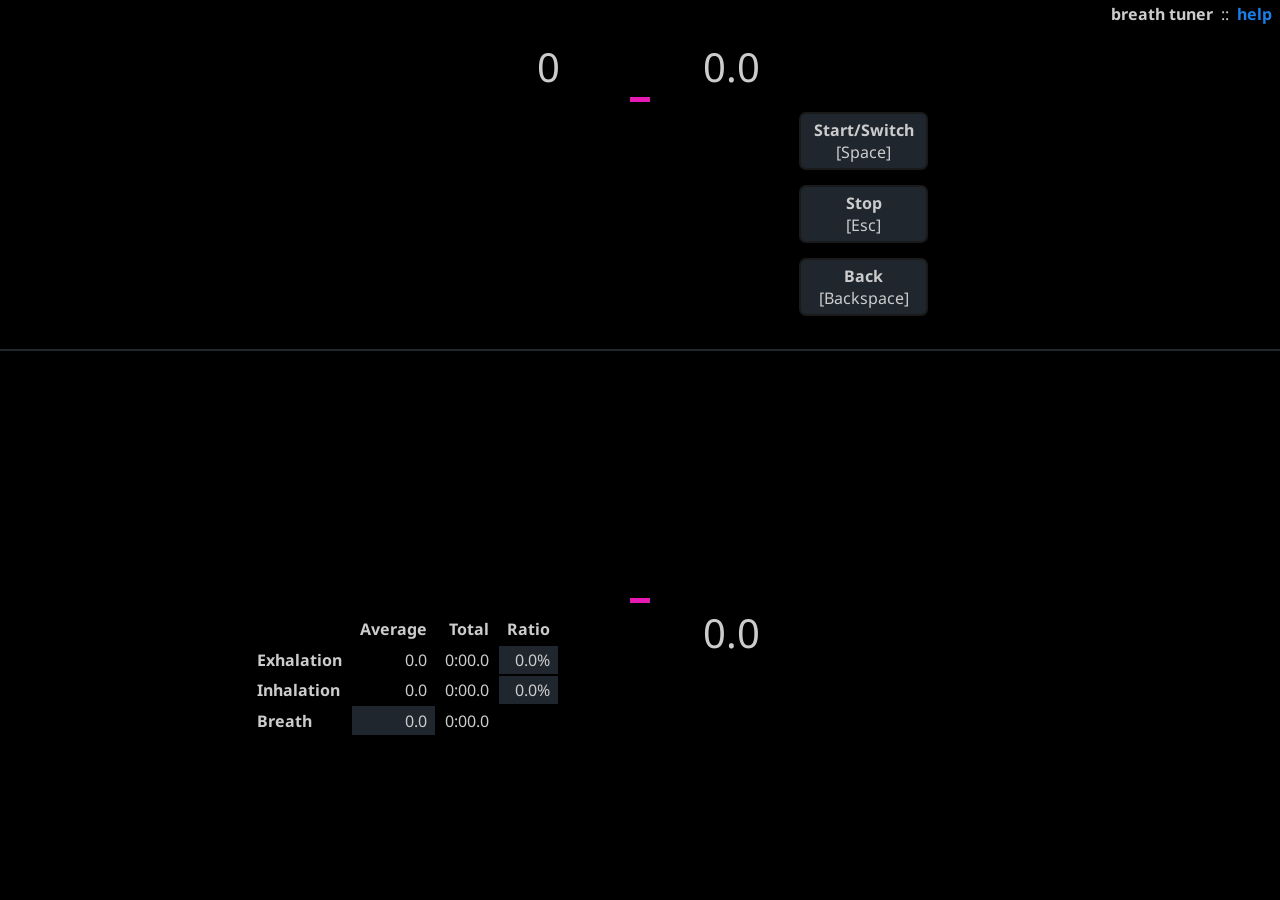
<file: apps/breath-tuner/index.html>
<!DOCTYPE html><html><head><meta charset=UTF-8 /><meta content="IE=edge,chrome=1" http-equiv=X-UA-Compatible /><meta content="A biofeedback app which helps the user get centered through conscious breathing." name=description /><meta content="breath,meditation,biofeedback,brain,evolution" name=keywords /><title>BreathTuner</title><link href="http://fonts.googleapis.com/css?family=Noto+Sans:n,i,b" rel=stylesheet /><style>body{margin:0;font:16px 'Noto Sans', sans-serif;color:#ccc;background:#000}a{text-decoration:none;color:#197fe6;outline:none}a:hover{text-decoration:underline}::selection{color:#e6e6e6;background:#732660}::-moz-selection{color:#e6e6e6;background:#732660}nav{margin:0.2em 0;text-align:right;cursor:default}nav a{font-weight:bold;margin:0 0.5em}nav a:hover{text-decoration:underline}nav a.current{color:#ccc}#breathTuner{margin-top:4.5em}#chart{position:relative;height:514px;overflow:hidden}#canvas{display:block;position:absolute;top:7px;left:50%;margin-left:14px}#graticule{width:20px;height:504px;border-top:5px solid #e619b2;border-bottom:5px solid #e619b2;position:absolute;top:0;left:50%;margin-left:-10px}#xAxis{width:100%;height:2px;position:absolute;top:50%;margin-top:-1px;background:#1f262e}.HUD{position:relative}.HUD>*{position:absolute;z-index:1}.HUD>.top{bottom:10px}.HUD>.bottom{top:10px}.HUD>.left{right:50%}.HUD>.right{left:50%}.HUD>.left.top,.HUD>.left.bottom{margin-right:80px}.HUD>.right.top,.HUD>.right.bottom{width:3em}.HUD>.counter{font-size:2.5em;text-align:right;line-height:1}#stats th,#stats td{text-align:right;padding:0.2em 0.5em}#stats th{font-weight:bold}#stats th:first-child{text-align:left}#breathAvg,#exhRatio,#inhRatio{background:#1f262e}#buttons{width:18em;max-width:40%;min-width:10em;user-select:none;-moz-user-select:none;-webkit-user-select:none;-ms-user-select:none;cursor:default}#buttons div{float:right;clear:right;text-align:center;width:7.8em;margin:15px 0 0;padding:5px 0;border:2px solid #1a1a1a;border-radius:7px;-moz-border-radius:7px;-webkit-border-radius:7px;background:#1f262e}#buttons div:hover{border:2px solid #ccc}#buttons div:active{border:2px solid #e6e6e6;color:#e6e6e6;background:#5c6670}#buttons div p{margin:0}#buttons div p:first-child{font-weight:bold}</style><script src="http://cdnjs.cloudflare.com/ajax/libs/jquery/2.1.1/jquery.min.js"></script><script>!function(e,h){"use strict";function t(){f=null,v=-1,p=!1,d=null,A=0,L=35,$=100,F=5,y=4*F,M=2,D=4,k=2,T=F+M,j=L*T,N=k+(M+F)*L*2,C=(y+D)*$-D,Q=N/2-k/2,q=N/2+k/2,R=0,w=0,z={red:"hsl(  0, 80%, 50%)",orange:"hsl( 30, 80%, 50%)",yellow:"hsl( 60, 80%, 50%)",green:"hsl(130, 80%, 50%)",cyan:"hsl(185, 80%, 50%)",blue:"hsl(210, 80%, 50%)",violet:"hsl(265, 80%, 50%)",purple:"hsl(315, 80%, 50%)"},B=[],B[-1]={exhLen:0,exhSum:0,exhAvg:0,exhRatio:0,inhLen:0,inhSum:0,inhAvg:0,inhRatio:0,breathLen:0,breathSum:0,breathAvg:0},E=h("#canvas"),G=E[0].getContext("2d"),H=h("#breathNo"),I=h("#exhLen"),J=h("#inhLen"),K={$exhSum:h("#exhSum"),$exhAvg:h("#exhAvg"),$exhRatio:h("#exhRatio"),$inhSum:h("#inhSum"),$inhAvg:h("#inhAvg"),$inhRatio:h("#inhRatio"),$breathSum:h("#breathSum"),$breathAvg:h("#breathAvg")},E[0].width=C,E[0].height=N,h("#chart").css("height",N+2*(F+M)+"px"),E.css("top",F+M+"px"),h("#xAxis").css("height",k+"px").css("margin-top",-k/2+"px"),h("#graticule").css("width",y+"px").css("height",N+2*M+"px").css("border-top",F+"px solid "+z.purple).css("border-bottom",F+"px solid "+z.purple).css("margin-left",-y/2+"px"),l(),h("#switch").mousedown(o),h("#stop").mousedown(u),h("#back").mousedown(r),h(e).keydown(function(e){switch(e.which){case 32:case 13:return o(),!1;case 27:return u(),!1;case 8:return r(),!1}})}function n(){var e,h;for(A=new Date-d,A=100*Math.round(A/100),e=Math.floor(A*F/1e3),e+=Math.ceil(A/1e3)*M;e>w&&j>=w;)h=w/T,h%1===0?w+=M:(G.fillStyle=2>h?z.red:5>h?z.orange:10>h?z.yellow:15>h?z.green:20>h?z.cyan:25>h?z.blue:30>h?z.violet:z.purple,G.fillRect(R,p?Q-w-1:q+w,y,1),w++);p?c(A):s(A)}function i(){n(),f=setTimeout(i,100)}function u(){f&&(clearTimeout(f),f=null,n(),a(),p||b(),d=null)}function o(){if(!d||new Date-d>2e3){if(u(),!p&&v+1==$)return;w=0,p=!p,p&&(v++,l(),m()),d=new Date,i()}}function r(){v>-1&&(u(),G.clearRect(R,0,y,Q),G.clearRect(R,q,y,N),B.pop(),v--,p=!1,l(),m(),c(),s(),b())}function a(){p?(B[v]={},B[v].exhLen=A,B[v].exhSum=v>0?B[v-1].exhSum+B[v].exhLen:B[v].exhLen,B[v].exhAvg=B[v].exhSum/(v+1)):(B[v].inhLen=A,B[v].breathLen=B[v].exhLen+B[v].inhLen,v>0?(B[v].inhSum=B[v-1].inhSum+B[v].inhLen,B[v].breathSum=B[v-1].breathSum+B[v].breathLen):(B[v].inhSum=B[v].inhLen,B[v].breathSum=B[v].breathLen),B[v].inhAvg=B[v].inhSum/(v+1),B[v].breathAvg=B[v].breathSum/(v+1),B[v].exhRatio=100*B[v].exhSum/B[v].breathSum,B[v].inhRatio=100*B[v].inhSum/B[v].breathSum)}function l(){R=(y+D)*v,E.css("margin-left",y/2+D-(y+D)*(v+1)+"px")}function m(){H.html(v+1)}function c(e){void 0===e&&(e=B[v].exhLen),I.html((e/1e3).toFixed(1))}function s(e){void 0===e&&(e=B[v].inhLen),J.html((e/1e3).toFixed(1))}function x(e){return(e/1e3).toFixed(1)}function g(e){var h,t;return h=Math.floor(e/6e4),t=e%6e4/1e3,h+":"+("0"+t.toFixed(1)).slice(-4)}function S(e){return e.toFixed(1)+"%"}function b(){K.$exhSum.html(g(B[v].exhSum)),K.$exhAvg.html(x(B[v].exhAvg)),K.$exhRatio.html(S(B[v].exhRatio)),K.$inhSum.html(g(B[v].inhSum)),K.$inhAvg.html(x(B[v].inhAvg)),K.$inhRatio.html(S(B[v].inhRatio)),K.$breathSum.html(g(B[v].breathSum)),K.$breathAvg.html(x(B[v].breathAvg))}var f,v,p,d,A,L,$,R,w,y,F,M,D,k,T,j,C,N,Q,q,z,B,E,G,H,I,J,K;h(t)}(document,jQuery);</script></head><body><nav><a class=current href="/apps/breath-tuner/">breath tuner</a>::<a href="/apps/breath-tuner/help/">help</a></nav><div id=breathTuner><div class=HUD><div class="top left counter" id=breathNo>0</div><div class="top right counter" id=exhLen>0.0</div><div class=right id=buttons><div id=switch><p>Start/Switch</p><p>[Space]</p></div><div id=stop><p>Stop</p><p>[Esc]</p></div><div id=back><p>Back</p><p>[Backspace]</p></div></div></div><div id=chart><div id=graticule></div><div id=xAxis></div><canvas height=500 id=canvas width=1000></canvas></div><div class=HUD><table class="bottom left" id=stats><tr><th></th><th>Average</th><th>Total</th><th>Ratio</th></tr><tr><th>Exhalation</th><td id=exhAvg>0.0</td><td id=exhSum>0:00.0</td><td id=exhRatio>0.0%</td></tr><tr><th>Inhalation</th><td id=inhAvg>0.0</td><td id=inhSum>0:00.0</td><td id=inhRatio>0.0%</td></tr><tr><th>Breath</th><td id=breathAvg>0.0</td><td id=breathSum>0:00.0</td><td></td></tr></table><div class="bottom right counter" id=inhLen>0.0</div></div></div></body></html>
</file>
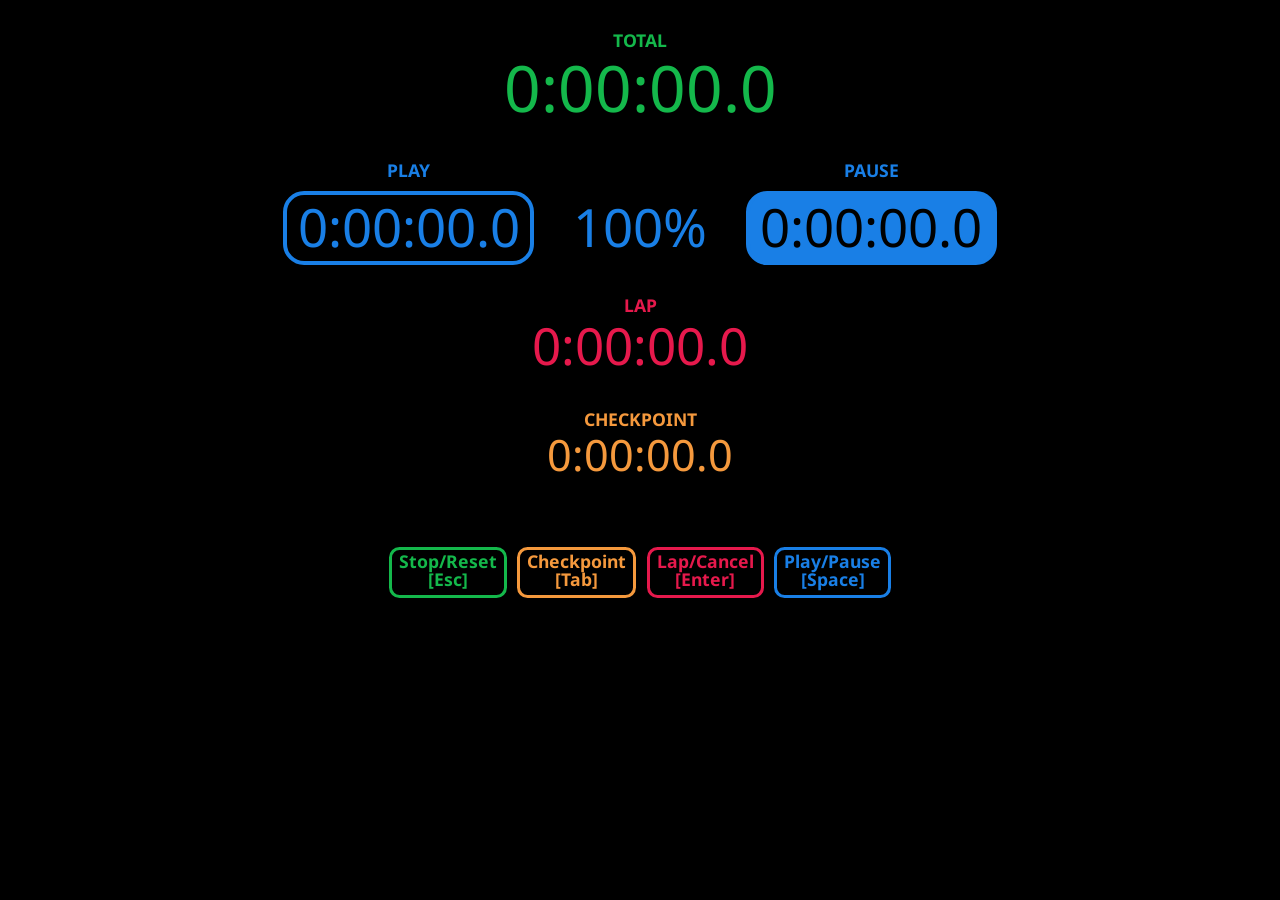
<file: apps/clockwork-berry/index.html>
<!DOCTYPE html><html><head><meta charset=UTF-8 /><meta content="IE=edge,chrome=1" http-equiv=X-UA-Compatible /><meta content="A simple tool to measure the duration of life, the universe, and everything. Just keep calm and press the right button." name=description /><meta content="stopwatch,play,pause,lap,checkpoint" name=keywords /><title>ClockworkBerry: stopwatch + play, pause, lap and checkpoint times</title><link href="http://fonts.googleapis.com/css?family=Noto+Sans:n,b" rel=stylesheet /><script src="http://cdnjs.cloudflare.com/ajax/libs/jquery/2.1.1/jquery.min.js"></script><link href="/apps/clockwork-berry/stylesheets/main-95ae08b2.css" rel=stylesheet /><script src="/apps/clockwork-berry/javascripts/main-2143a602.js"></script></head><body><div id=timers><dl id=total><dt>TOTAL</dt><dd>0:00:00.0</dd></dl><div id=playPause><dl id=play><dt>PLAY</dt><dd>0:00:00.0</dd></dl><div id=ratio>100%</div><dl id=pause><dt>PAUSE</dt><dd>0:00:00.0</dd></dl></div><dl id=lap><dt>LAP</dt><dd>0:00:00.0</dd></dl><dl id=ckp><dt>CHECKPOINT</dt><dd>0:00:00.0</dd></dl></div><div id=buttons><div id=stopReset>Stop/Reset<br/>[Esc]</div><div id=ckp>Checkpoint<br/>[Tab]</div><div id=lap>Lap/Cancel<br/>[Enter]</div><div id=playPause>Play/Pause<br/>[Space]</div></div><div id=revStatsOrder>reverse order</div><table id=stats><thead><tr><th>TIMESTAMP</th><th>EVENT</th><th id=ckp>CKP</th><th id=lap>LAP</th><th id=play>PLAY</th><th id=pause>PAUSE</th><th>TOTAL</th></tr></thead><tbody></tbody></table></body></html>
</file>
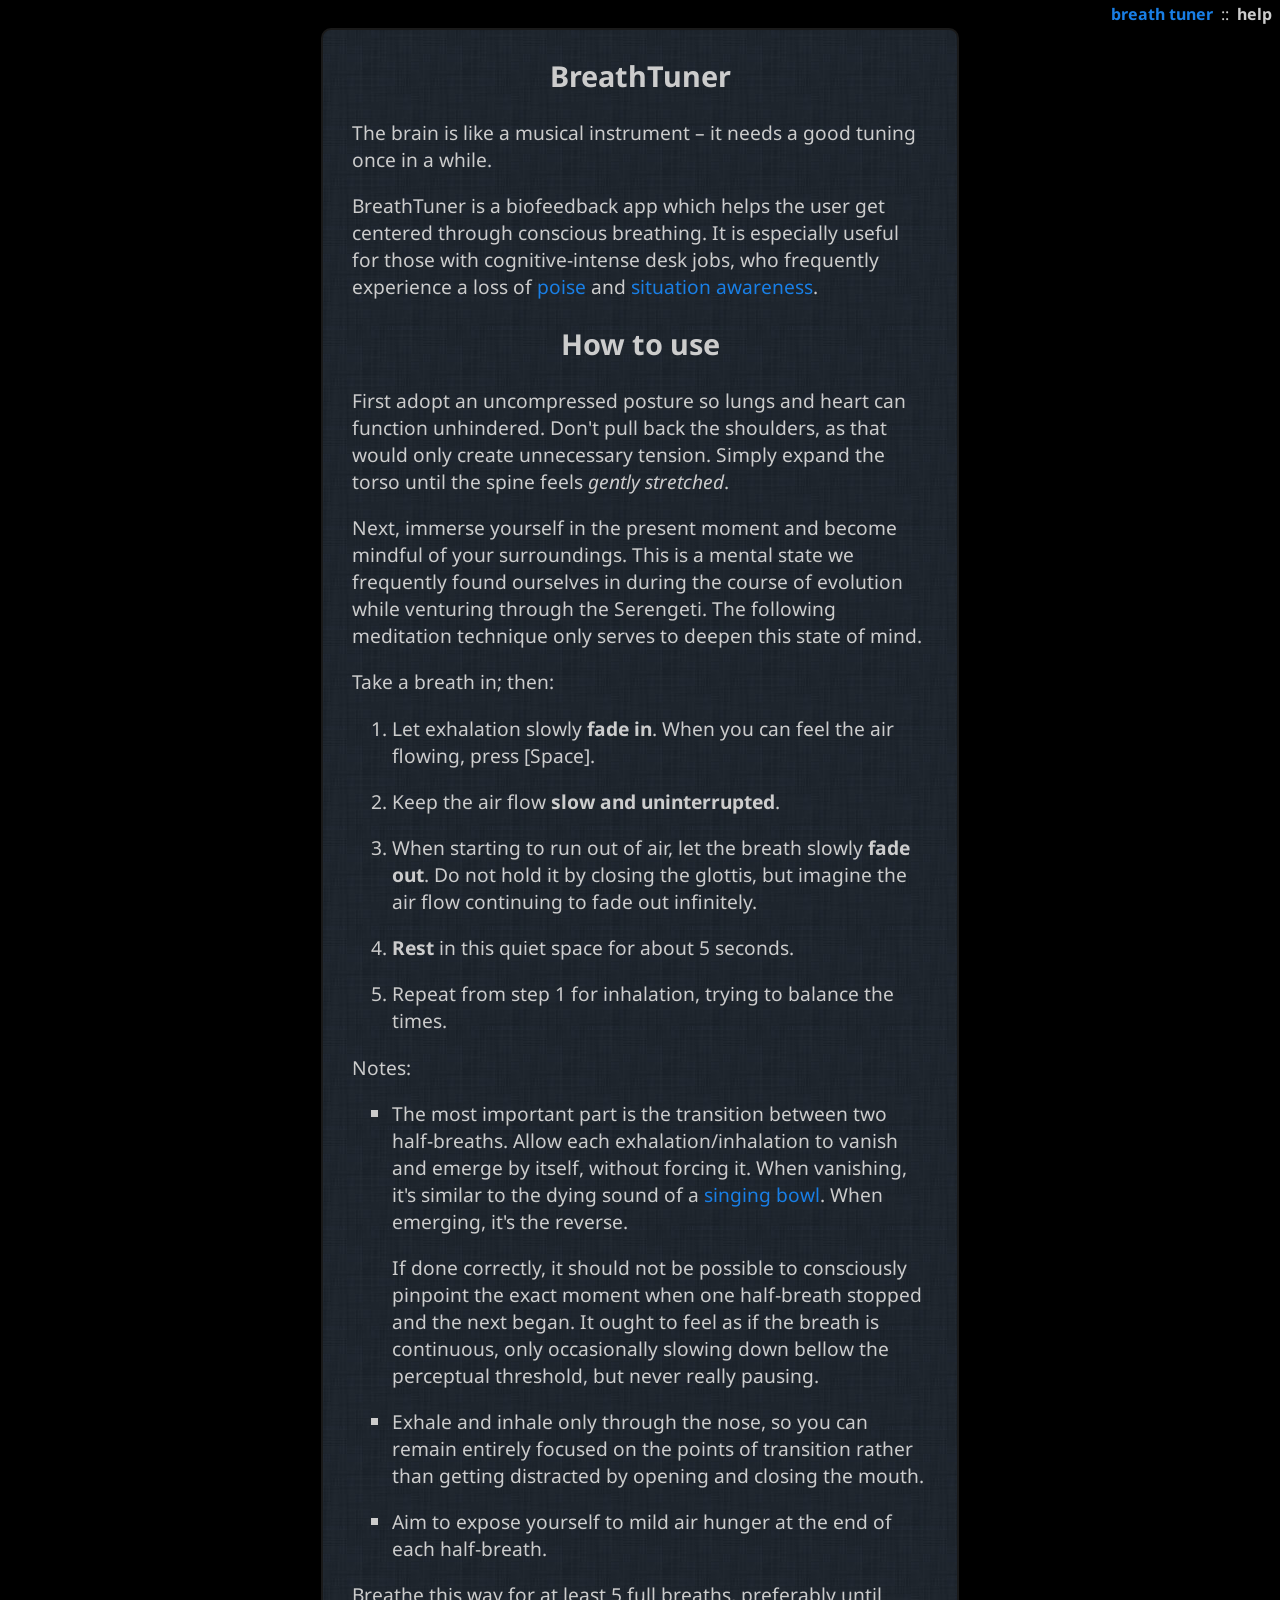
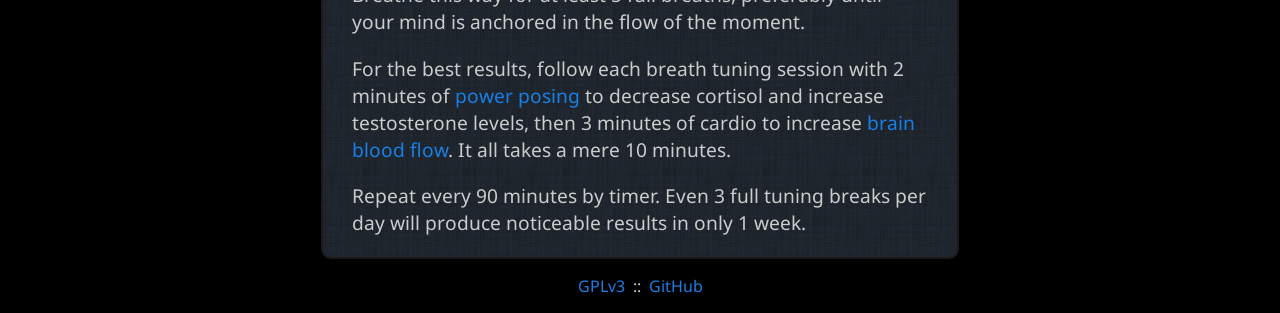
<file: apps/breath-tuner/help/index.html>
<!DOCTYPE html><html><head><meta charset=UTF-8 /><meta content="IE=edge,chrome=1" http-equiv=X-UA-Compatible /><meta content="A biofeedback app which helps the user get centered through conscious breathing." name=description /><meta content="breath,meditation,biofeedback,brain,evolution" name=keywords /><title>BreathTuner / Help</title><link href="http://fonts.googleapis.com/css?family=Noto+Sans:n,i,b" rel=stylesheet /><style>body{margin:0;font:16px 'Noto Sans', sans-serif;color:#ccc;background:#000}a{text-decoration:none;color:#197fe6;outline:none}a:hover{text-decoration:underline}::selection{color:#e6e6e6;background:#732660}::-moz-selection{color:#e6e6e6;background:#732660}nav{margin:0.2em 0;text-align:right;cursor:default}nav a{font-weight:bold;margin:0 0.5em}nav a:hover{text-decoration:underline}nav a.current{color:#ccc}article{font-size:1.2em;max-width:30em;margin:0 auto;padding:0.1em 1.5em;border-radius:10px;-moz-border-radius:10px;-webkit-border-radius:10px;background:#1f262e url("[data-uri]");border:2px solid #1a1a1a}article h1,article h2{text-align:center}article ul{list-style:square}footer{text-align:center;margin:1em 0}footer a{margin:0 0.5em}</style></head><body><nav><a href="/apps/breath-tuner/">breath tuner</a>::<a class=current href="/apps/breath-tuner/help/">help</a></nav><article><h1 id=breathtuner>BreathTuner</h1><p>The brain is like a musical instrument – it needs a good tuning once in a while.</p><p>BreathTuner is a biofeedback app which helps the user get centered through conscious breathing. It is especially useful for those with cognitive-intense desk jobs, who frequently experience a loss of <a href="http://dictionary.cambridge.org/dictionary/british/poise">poise</a> and <a href="http://en.wikipedia.org/wiki/Situation_awareness">situation awareness</a>.</p><h2 id=how-to-use>How to use</h2><p>First adopt an uncompressed posture so lungs and heart can function unhindered. Don't pull back the shoulders, as that would only create unnecessary tension. Simply expand the torso until the spine feels <em>gently stretched</em>.</p><p>Next, immerse yourself in the present moment and become mindful of your surroundings. This is a mental state we frequently found ourselves in during the course of evolution while venturing through the Serengeti. The following meditation technique only serves to deepen this state of mind.</p><p>Take a breath in; then:</p><ol><li><p>Let exhalation slowly <strong>fade in</strong>. When you can feel the air flowing, press [Space].</p></li><li><p>Keep the air flow <strong>slow and uninterrupted</strong>.</p></li><li><p>When starting to run out of air, let the breath slowly <strong>fade out</strong>. Do not hold it by closing the glottis, but imagine the air flow continuing to fade out infinitely.</p></li><li><p><strong>Rest</strong> in this quiet space for about 5 seconds.</p></li><li><p>Repeat from step 1 for inhalation, trying to balance the times.</p></li></ol><p>Notes:</p><ul><li><p>The most important part is the transition between two half-breaths. Allow each exhalation/inhalation to vanish and emerge by itself, without forcing it. When vanishing, it's similar to the dying sound of a <a href="http://www.freesound.org/people/suburban%20grilla/sounds/2166/">singing bowl</a>. When emerging, it's the reverse.</p><p>If done correctly, it should not be possible to consciously pinpoint the exact moment when one half-breath stopped and the next began. It ought to feel as if the breath is continuous, only occasionally slowing down bellow the perceptual threshold, but never really pausing.</p></li><li><p>Exhale and inhale only through the nose, so you can remain entirely focused on the points of transition rather than getting distracted by opening and closing the mouth.</p></li><li><p>Aim to expose yourself to mild air hunger at the end of each half-breath.</p></li></ul><p>Breathe this way for at least 5 full breaths, preferably until your mind is anchored in the flow of the moment.</p><p>For the best results, follow each breath tuning session with 2 minutes of <a href="http://youtu.be/Ks-_Mh1QhMc">power posing</a> to decrease cortisol and increase testosterone levels, then 3 minutes of cardio to increase <a href="http://youtu.be/IK1nMQq67VI?t=13m00s">brain blood flow</a>. It all takes a mere 10 minutes.</p><p>Repeat every 90 minutes by timer. Even 3 full tuning breaks per day will produce noticeable results in only 1 week.</p></article><footer><a href="http://www.gnu.org/licenses/gpl-3.0.html">GPLv3</a>::<a href="https://github.com/tudurwulf/breath-tuner.web">GitHub</a></footer></body></html>
</file>
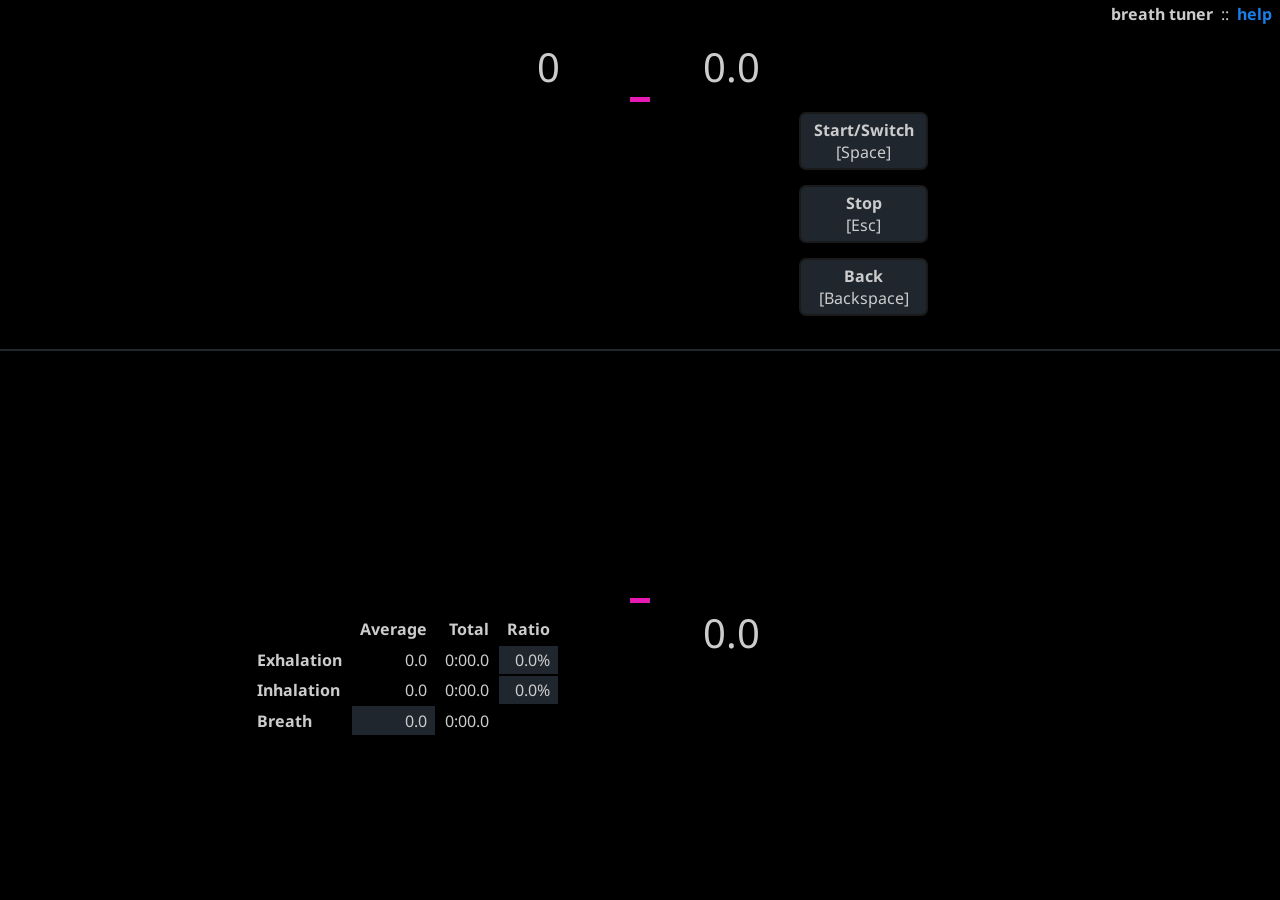
<file: source/apps/breath-tuner/index.html>
<!DOCTYPE html><html><head><meta charset="UTF-8" /><meta content="IE=edge,chrome=1" http-equiv="X-UA-Compatible" /><meta content="A biofeedback app which helps the user get centered through conscious breathing." name="description" /><meta content="breath,meditation,biofeedback,brain,evolution" name="keywords" /><title>BreathTuner</title><link href="http://fonts.googleapis.com/css?family=Noto+Sans:n,i,b" rel="stylesheet" type="text/css" /><style>body {
  margin: 0;
  font: 16px 'Noto Sans', sans-serif;
  color: #ccc;
  background: #000;
}
a {
  text-decoration: none;
  color: #197fe6;
  outline: none;
}
a:hover {
  text-decoration: underline;
}
::selection {
  color: #e6e6e6;
  background: #732660;
}
::-moz-selection {
  color: #e6e6e6;
  background: #732660;
}
nav {
  margin: 0.2em 0;
  text-align: right;
  cursor: default;
}
nav a {
  font-weight: bold;
  margin: 0 0.5em;
}
nav a:hover {
  text-decoration: underline;
}
nav a.current {
  color: #ccc;
}
#breathTuner {
  margin-top: 4.5em;
}
#chart {
  position: relative;
  height: 514px;
  overflow: hidden;
}
#canvas {
  display: block;
  position: absolute;
  top: 7px;
  left: 50%;
  margin-left: 14px;
}
#graticule {
  width: 20px;
  height: 504px;
  border-top: 5px solid #e619b2;
  border-bottom: 5px solid #e619b2;
  position: absolute;
  top: 0;
  left: 50%;
  margin-left: -10px;
}
#xAxis {
  width: 100%;
  height: 2px;
  position: absolute;
  top: 50%;
  margin-top: -1px;
  background: #1f262e;
}
.HUD {
  position: relative;
}
.HUD > * {
  position: absolute;
  z-index: 1;
}
.HUD > .top {
  bottom: 10px;
}
.HUD > .bottom {
  top: 10px;
}
.HUD > .left {
  right: 50%;
}
.HUD > .right {
  left: 50%;
}
.HUD > .left.top,
.HUD > .left.bottom {
  margin-right: 80px;
}
.HUD > .right.top,
.HUD > .right.bottom {
  width: 3em;
}
.HUD > .counter {
  font-size: 2.5em;
  text-align: right;
  line-height: 1;
}
#stats th,
#stats td {
  text-align: right;
  padding: 0.2em 0.5em;
}
#stats th {
  font-weight: bold;
}
#stats th:first-child {
  text-align: left;
}
#breathAvg,
#exhRatio,
#inhRatio {
  background: #1f262e;
}
#buttons {
  width: 18em;
  max-width: 40%;
  min-width: 10em;
  user-select: none;
  -moz-user-select: none;
  -webkit-user-select: none;
  -ms-user-select: none;
  cursor: default;
}
#buttons div {
  float: right;
  clear: right;
  text-align: center;
  width: 7.8em;
  margin: 15px 0 0;
  padding: 5px 0;
  border: 2px solid #1a1a1a;
  border-radius: 7px;
  -moz-border-radius: 7px;
  -webkit-border-radius: 7px;
  background: #1f262e;
}
#buttons div:hover {
  border: 2px solid #ccc;
}
#buttons div:active {
  border: 2px solid #e6e6e6;
  color: #e6e6e6;
  background: #5c6670;
}
#buttons div p {
  margin: 0;
}
#buttons div p:first-child {
  font-weight: bold;
}</style><script src="http://cdnjs.cloudflare.com/ajax/libs/jquery/2.1.1/jquery.min.js" type="text/javascript"></script><script>// BreathTuner
//
// Terms used:
// * 1 breath:       1 exhalation AND 1 inhalation
// * 1 half-breath:  1 exhalation OR  1 inhalation
(function (doc, $) {
  'use strict';

  var running,           // Is the tuner running? ID used by setTimeout().
      breathIndex,       // Index of current breath.
      exhaling,          // Currently exhaling?
      halfBreathStart,   // Timestamp when the current half-breath started.
      halfBreathSplit,   // Elapsed milliseconds since the current half-breath
                         // started.
      maxSeconds,        // Max seconds that can be rendered per half-breath.
      maxBreaths,        // Maximum breaths that can be rendered. Also used to
                         // set the width of the canvas.
      xCursor,           // X-position of the current breath relative to the
                         // left canvas edge.
      yCursor,           // Y-position of the last rendered pixel relative to an
                         // imaginary x-axis with no height.
      barWidth,          // Bar width.
      barHeight,         // Bar height.
      barHSpace,         // Vertical space between bars.
      barVSpace,         // Horizontal space between bars.
      xAxisHeight,       // X-axis height.
      oneSecondHeight,   // Height of 1 rendered second.
      maxYCursor,        // maxSeconds translated in pixels.
      canvasWidth,       // Canvas width.
      canvasHeight,      // Canvas height.
      exhOrigin,         // X-coordinate of x-axis' top edge.
      inhOrigin,         // X-coordinate of x-axis' bottom edge.
      colors,            // Bar & graticule colors.
      stats,             // Statistics. Calculated incrementally at the end of
                         // each breath.
      $canvas,           // Canvas object.
      canvasContext,     // Canvas object context.
      $breathNoDisplay,  // Breath number display.
      $exhLenDisplay,    // Exhalation length display.
      $inhLenDisplay,    // Inhalation length display.
      statsDisplay;      // Statistics display.

  function init() {
    running = null;
    breathIndex = -1;
    exhaling = false;
    halfBreathStart = null;
    halfBreathSplit = 0;
    maxSeconds = 35;
    maxBreaths = 100;
    barHeight = 5;
    barWidth = barHeight * 4;
    barHSpace = 2;
    barVSpace = 4;
    xAxisHeight = 2;
    oneSecondHeight = barHeight + barHSpace;
    maxYCursor = maxSeconds * oneSecondHeight;
    canvasHeight =  xAxisHeight +
                    (barHSpace + barHeight) * maxSeconds * 2;
    canvasWidth = (barWidth + barVSpace) * maxBreaths - barVSpace;
    exhOrigin = canvasHeight / 2 - xAxisHeight / 2;
    inhOrigin = canvasHeight / 2 + xAxisHeight / 2;
    xCursor = 0;
    yCursor = 0;
    colors = {
      red:    'hsl(  0, 80%, 50%)',
      orange: 'hsl( 30, 80%, 50%)',
      yellow: 'hsl( 60, 80%, 50%)',
      green:  'hsl(130, 80%, 50%)',
      cyan:   'hsl(185, 80%, 50%)',
      blue:   'hsl(210, 80%, 50%)',
      violet: 'hsl(265, 80%, 50%)',
      purple: 'hsl(315, 80%, 50%)'
    };
    stats = [];
    stats[-1] = {
      exhLen: 0,
      exhSum: 0,
      exhAvg: 0,
      exhRatio: 0,

      inhLen: 0,
      inhSum: 0,
      inhAvg: 0,
      inhRatio: 0,

      breathLen: 0,
      breathSum: 0,
      breathAvg: 0
    };
    $canvas = $('#canvas');
    canvasContext = $canvas[0].getContext('2d');
    $breathNoDisplay = $('#breathNo');
    $exhLenDisplay = $('#exhLen');
    $inhLenDisplay = $('#inhLen');
    statsDisplay = {
      $exhSum:   $('#exhSum'),
      $exhAvg:   $('#exhAvg'),
      $exhRatio: $('#exhRatio'),

      $inhSum:   $('#inhSum'),
      $inhAvg:   $('#inhAvg'),
      $inhRatio: $('#inhRatio'),

      $breathSum: $('#breathSum'),
      $breathAvg: $('#breathAvg')
    };
    $canvas[0].width = canvasWidth;
    $canvas[0].height = canvasHeight;

    $('#chart')
      .css('height', canvasHeight + 2 * (barHeight + barHSpace) + 'px');

    $canvas
      .css('top', barHeight + barHSpace + 'px');

    $('#xAxis')
      .css('height', xAxisHeight + 'px')
      .css('margin-top', - xAxisHeight / 2 + 'px');

    $('#graticule')
      .css('width', barWidth + 'px')
      .css('height', canvasHeight + 2 * barHSpace + 'px')
      .css('border-top', barHeight + 'px solid ' + colors.purple)
      .css('border-bottom', barHeight + 'px solid ' + colors.purple)
      .css('margin-left', - barWidth / 2 + 'px');

    updateCanvasPosition();

    // Bind buttons
    $('#switch').mousedown(switchBreath);
    $('#stop').mousedown(stop);
    $('#back').mousedown(back);

    // Bind keys
    $(doc).keydown(function(e) {
      switch (e.which) {
        case 32: // SPACE
        case 13: // ENTER
          switchBreath();
          return false;
        case 27: // ESC
          stop();
          return false;
        case  8: // BACKSPACE
          back();
          return false;
      }
    });
  }

  // Depicts time as bars on the canvas.
  function renderTime() {
    var targetYCursor,   // What value must yCursor reach.
        secondsRendered; // How many seconds have been rendered.

    // Get milliseconds since current half-breath started
    halfBreathSplit = new Date() - halfBreathStart;

    // Round to deciseconds, but stay in milli
    //
    // A rounding is needed because the final value displayed by timers is also
    // rounded by toFixed(). If we didn't round, the chart wouldn't match the
    // timers.
    //
    // We have to stay in milliseconds because halfBreathSplit is later used to
    // calculate statistics.
    halfBreathSplit = Math.round(halfBreathSplit / 100) * 100;

    // Calculate targetYCursor as if there were no horizontal spaces
    //
    // Rule of three:
    //   1000ms          -> barHeight
    //   halfBreathSplit -> targetYCursor
    targetYCursor = Math.floor(halfBreathSplit * barHeight / 1000);

    // Add horizontal spaces
    targetYCursor += Math.ceil(halfBreathSplit / 1000) * barHSpace;

    while (yCursor < targetYCursor && yCursor <= maxYCursor) {

      secondsRendered = yCursor / oneSecondHeight;

      // IF secondsRendered is an integer
      if (secondsRendered % 1 === 0) {
        yCursor += barHSpace;
      } else {
        if        (secondsRendered <  2) {
          canvasContext.fillStyle = colors.red;
        } else if (secondsRendered <  5) {
          canvasContext.fillStyle = colors.orange;
        } else if (secondsRendered < 10) {
          canvasContext.fillStyle = colors.yellow;
        } else if (secondsRendered < 15) {
          canvasContext.fillStyle = colors.green;
        } else if (secondsRendered < 20) {
          canvasContext.fillStyle = colors.cyan;
        } else if (secondsRendered < 25) {
          canvasContext.fillStyle = colors.blue;
        } else if (secondsRendered < 30) {
          canvasContext.fillStyle = colors.violet;
        } else {
          canvasContext.fillStyle = colors.purple;
        }

        canvasContext.fillRect(
          xCursor,
          exhaling ? exhOrigin - yCursor - 1 : inhOrigin + yCursor,
          barWidth,
          1
        );

        yCursor++;
      }
    }

    if (exhaling)
      updateExhLenDisplay(halfBreathSplit);
    else
      updateInhLenDisplay(halfBreathSplit);
  }

  function run() {
    renderTime();
    running = setTimeout(run, 100);
  }

  function stop() {
    if (running) {
      clearTimeout(running);
      running = null;

      // Render remainder
      renderTime();

      pushStats();
      if (!exhaling) updateStatsDisplay();

      halfBreathStart = null;
    }
  }

  // Switches from exhaling to inhaling or vice versa.
  function switchBreath() {

    // Protect the user from double key press
    if (!halfBreathStart || new Date() - halfBreathStart > 2000) {
      stop();

      // Do not continue if max breaths reached
      if (!exhaling && breathIndex + 1 == maxBreaths)
        return;

      yCursor = 0;
      exhaling = !exhaling;

      if (exhaling) {
        breathIndex++;
        updateCanvasPosition();
        updateBreathNoDisplay();
      }

      halfBreathStart = new Date();
      run();
    }
  }

  // Stops the tuner and deletes the last breath.
  function back() {
    if (breathIndex > -1) {
      stop();

      // Clear last exhalation
      canvasContext.clearRect(xCursor, 0, barWidth, exhOrigin);
      // Clear last inhalation
      canvasContext.clearRect(xCursor, inhOrigin, barWidth, canvasHeight);

      stats.pop();

      breathIndex--;
      exhaling = false;

      updateCanvasPosition();
      updateBreathNoDisplay();
      updateExhLenDisplay();
      updateInhLenDisplay();
      updateStatsDisplay();
    }
  }

  // Calculates and stores statistics.
  function pushStats() {
    if (exhaling) {
      // Init a stats row
      stats[breathIndex] = {};

      stats[breathIndex].exhLen = halfBreathSplit;

      if (breathIndex > 0) {
        stats[breathIndex].exhSum = stats[breathIndex - 1].exhSum +
                                    stats[breathIndex].exhLen;
      } else {
        stats[breathIndex].exhSum = stats[breathIndex].exhLen;
      }

      stats[breathIndex].exhAvg = stats[breathIndex].exhSum /
                                  (breathIndex + 1);

    // IF inhaling
    } else {
      stats[breathIndex].inhLen = halfBreathSplit;

      stats[breathIndex].breathLen =  stats[breathIndex].exhLen +
                                      stats[breathIndex].inhLen;

      if (breathIndex > 0) {
        stats[breathIndex].inhSum = stats[breathIndex - 1].inhSum +
                                    stats[breathIndex].inhLen;

        stats[breathIndex].breathSum =  stats[breathIndex - 1].breathSum +
                                        stats[breathIndex].breathLen;

      } else {
        stats[breathIndex].inhSum = stats[breathIndex].inhLen;

        stats[breathIndex].breathSum = stats[breathIndex].breathLen;
      }

      stats[breathIndex].inhAvg = stats[breathIndex].inhSum /
                                  (breathIndex + 1);

      stats[breathIndex].breathAvg =  stats[breathIndex].breathSum /
                                      (breathIndex + 1);

      stats[breathIndex].exhRatio = 100 * stats[breathIndex].exhSum /
                                    stats[breathIndex].breathSum;

      stats[breathIndex].inhRatio = 100 * stats[breathIndex].inhSum /
                                    stats[breathIndex].breathSum;
    }
  }

  // Updates the canvas' horizontal position so the current breath is aligned
  // with the graticule. Also updates xCursor.
  function updateCanvasPosition() {
    xCursor = (barWidth + barVSpace) * breathIndex;
    $canvas.css('margin-left',  barWidth / 2 + barVSpace -
                                (barWidth + barVSpace) * (breathIndex + 1) +
                                'px');
  }

  function updateBreathNoDisplay() {
    $breathNoDisplay.html(breathIndex + 1);
  }

  function updateExhLenDisplay(ms) {
    if (ms === undefined)
      ms = stats[breathIndex].exhLen;
    $exhLenDisplay.html( (ms / 1000).toFixed(1) );
  }

  function updateInhLenDisplay(ms) {
    if (ms === undefined)
      ms = stats[breathIndex].inhLen;
    $inhLenDisplay.html( (ms / 1000).toFixed(1) );
  }

  // 61250 -> 61.3
  function formatSeconds(ms) {
    return (ms / 1000).toFixed(1);
  }

  // 61250 -> 1:01.3
  function formatMinutes(ms) {
    var m, // minutes
        s; // seconds
    m = Math.floor(ms / 60000);
    s = ms % 60000 / 1000;
    return m + ':' + ( '0' + s.toFixed(1) ).slice(-4);
  }

  // 49.58 -> 49.6%
  function formatRatio(ms) {
    return ms.toFixed(1) + '%';
  }

  function updateStatsDisplay() {
    statsDisplay.$exhSum.html( formatMinutes(stats[breathIndex].exhSum) );
    statsDisplay.$exhAvg.html( formatSeconds(stats[breathIndex].exhAvg) );
    statsDisplay.$exhRatio.html( formatRatio(stats[breathIndex].exhRatio) );

    statsDisplay.$inhSum.html( formatMinutes(stats[breathIndex].inhSum) );
    statsDisplay.$inhAvg.html( formatSeconds(stats[breathIndex].inhAvg) );
    statsDisplay.$inhRatio.html( formatRatio(stats[breathIndex].inhRatio) );

    statsDisplay.$breathSum.html( formatMinutes(stats[breathIndex].breathSum) );
    statsDisplay.$breathAvg.html( formatSeconds(stats[breathIndex].breathAvg) );
  }

  $(init);

})(document, jQuery);</script></head><body><nav><a class="current" href="/apps/breath-tuner/">breath tuner</a>::<a href="/apps/breath-tuner/help/">help</a></nav><div id="breathTuner"><div class="HUD"><div class="top left counter" id="breathNo">0</div><div class="top right counter" id="exhLen">0.0</div><div class="right" id="buttons"><div id="switch"><p>Start/Switch</p><p>[Space]</p></div><div id="stop"><p>Stop</p><p>[Esc]</p></div><div id="back"><p>Back</p><p>[Backspace]</p></div></div></div><div id="chart"><div id="graticule"></div><div id="xAxis"></div><canvas height="500" id="canvas" width="1000"></canvas></div><div class="HUD"><table class="bottom left" id="stats"><tr><th></th><th>Average</th><th>Total</th><th>Ratio</th></tr><tr><th>Exhalation</th><td id="exhAvg">0.0</td><td id="exhSum">0:00.0</td><td id="exhRatio">0.0%</td></tr><tr><th>Inhalation</th><td id="inhAvg">0.0</td><td id="inhSum">0:00.0</td><td id="inhRatio">0.0%</td></tr><tr><th>Breath</th><td id="breathAvg">0.0</td><td id="breathSum">0:00.0</td><td></td></tr></table><div class="bottom right counter" id="inhLen">0.0</div></div></div></body></html>
</file>
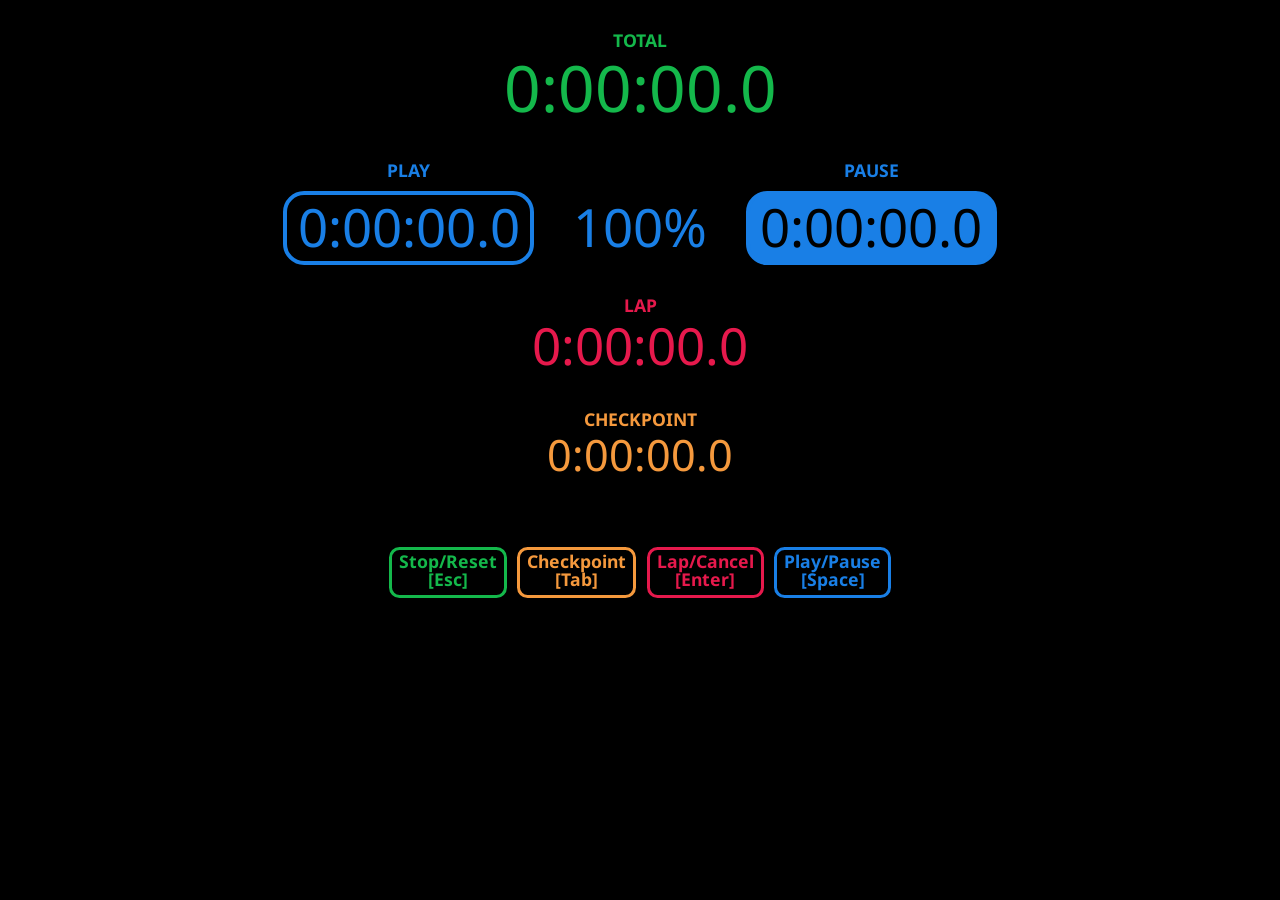
<file: source/apps/clockwork-berry/index.html>
<!DOCTYPE html><html><head><meta charset="UTF-8" /><meta content="IE=edge,chrome=1" http-equiv="X-UA-Compatible" /><meta content="A simple tool to measure the duration of life, the universe, and everything. Just keep calm and press the right button." name="description" /><meta content="stopwatch,play,pause,lap,checkpoint" name="keywords" /><title>ClockworkBerry: stopwatch + play, pause, lap and checkpoint times</title><link href="http://fonts.googleapis.com/css?family=Noto+Sans:n,b" rel="stylesheet" type="text/css" /><script src="http://cdnjs.cloudflare.com/ajax/libs/jquery/2.1.1/jquery.min.js" type="text/javascript"></script><link href="/apps/clockwork-berry/stylesheets/main-95ae08b2.css" rel="stylesheet" type="text/css" /><script src="/apps/clockwork-berry/javascripts/main-2143a602.js" type="text/javascript"></script></head><body><div id="timers"><dl id="total"><dt>TOTAL</dt><dd>0:00:00.0</dd> </dl><div id="playPause"><dl id="play"><dt>PLAY</dt><dd>0:00:00.0</dd> </dl><div id="ratio">100%</div> <dl id="pause"><dt>PAUSE</dt><dd>0:00:00.0</dd> </dl></div><dl id="lap"><dt>LAP</dt><dd>0:00:00.0</dd> </dl><dl id="ckp"><dt>CHECKPOINT</dt><dd>0:00:00.0</dd> </dl></div><div id="buttons"><div id="stopReset">Stop/Reset<br />[Esc]</div><div id="ckp">Checkpoint<br />[Tab]</div><div id="lap">Lap/Cancel<br />[Enter]</div><div id="playPause">Play/Pause<br />[Space]</div></div><div id="revStatsOrder">reverse order</div><table id="stats"><thead><tr><th>TIMESTAMP</th><th>EVENT</th><th id="ckp">CKP</th><th id="lap">LAP</th><th id="play">PLAY</th><th id="pause">PAUSE</th><th>TOTAL</th></tr></thead><tbody></tbody></table></body></html>
</file>
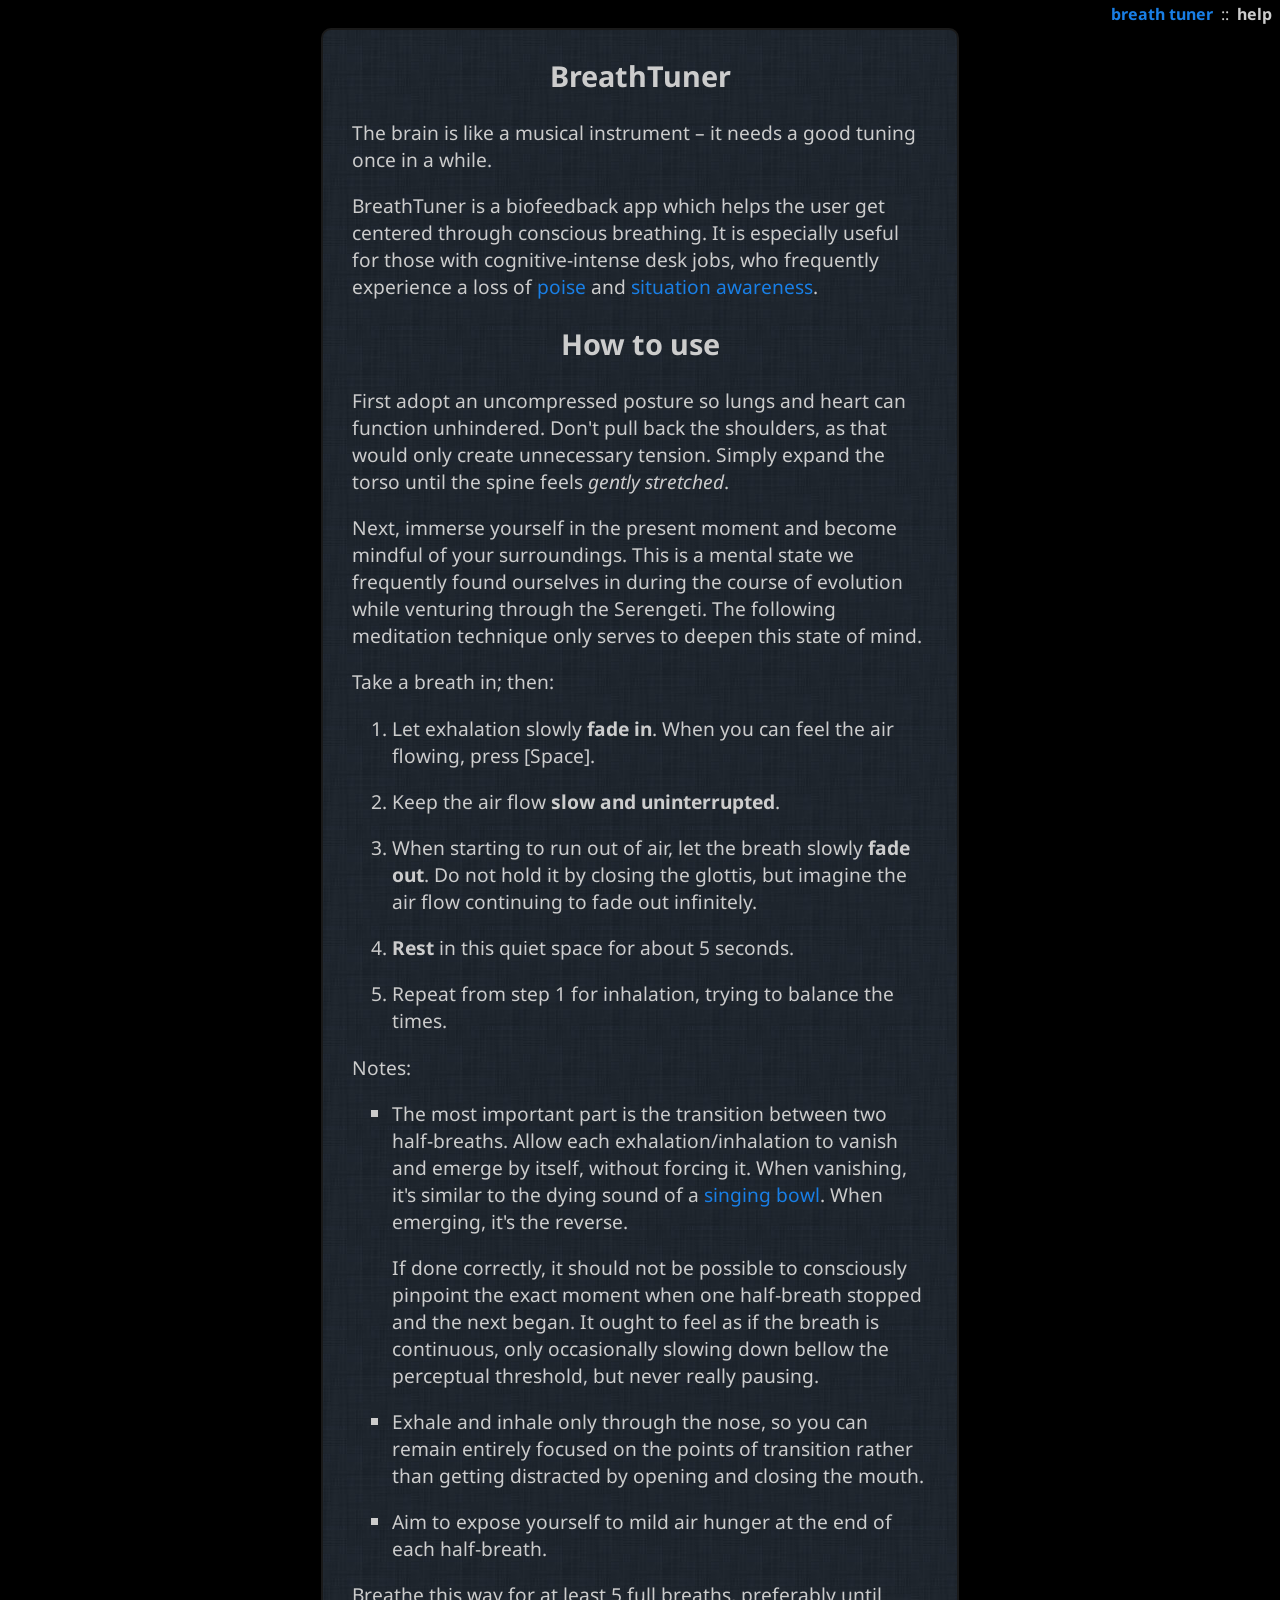
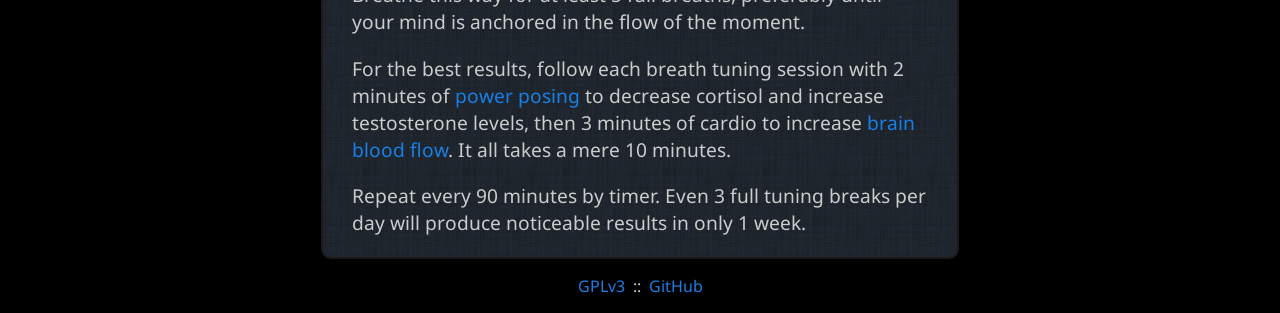
<file: source/apps/breath-tuner/help/index.html>
<!DOCTYPE html><html><head><meta charset="UTF-8" /><meta content="IE=edge,chrome=1" http-equiv="X-UA-Compatible" /><meta content="A biofeedback app which helps the user get centered through conscious breathing." name="description" /><meta content="breath,meditation,biofeedback,brain,evolution" name="keywords" /><title>BreathTuner / Help</title><link href="http://fonts.googleapis.com/css?family=Noto+Sans:n,i,b" rel="stylesheet" type="text/css" /><style>body {
  margin: 0;
  font: 16px 'Noto Sans', sans-serif;
  color: #ccc;
  background: #000;
}
a {
  text-decoration: none;
  color: #197fe6;
  outline: none;
}
a:hover {
  text-decoration: underline;
}
::selection {
  color: #e6e6e6;
  background: #732660;
}
::-moz-selection {
  color: #e6e6e6;
  background: #732660;
}
nav {
  margin: 0.2em 0;
  text-align: right;
  cursor: default;
}
nav a {
  font-weight: bold;
  margin: 0 0.5em;
}
nav a:hover {
  text-decoration: underline;
}
nav a.current {
  color: #ccc;
}
article {
  font-size: 1.2em;
  max-width: 30em;
  margin: 0 auto;
  padding: 0.1em 1.5em;
  border-radius: 10px;
  -moz-border-radius: 10px;
  -webkit-border-radius: 10px;
  background: #1f262e url("[data-uri]");
  border: 2px solid #1a1a1a;
}
article h1,
article h2 {
  text-align: center;
}
article ul {
  list-style: square;
}
footer {
  text-align: center;
  margin: 1em 0;
}
footer a {
  margin: 0 0.5em;
}</style></head><body><nav><a href="/apps/breath-tuner/">breath tuner</a>::<a class="current" href="/apps/breath-tuner/help/">help</a></nav><article><h1 id="breathtuner">BreathTuner</h1>

<p>The brain is like a musical instrument – it needs a good tuning once in a while.</p>

<p>BreathTuner is a biofeedback app which helps the user get centered through conscious breathing. It is especially useful for those with cognitive-intense desk jobs, who frequently experience a loss of <a href="http://dictionary.cambridge.org/dictionary/british/poise">poise</a> and <a href="http://en.wikipedia.org/wiki/Situation_awareness">situation awareness</a>.</p>

<h2 id="how-to-use">How to use</h2>

<p>First adopt an uncompressed posture so lungs and heart can function unhindered. Don't pull back the shoulders, as that would only create unnecessary tension. Simply expand the torso until the spine feels <em>gently stretched</em>.</p>

<p>Next, immerse yourself in the present moment and become mindful of your surroundings. This is a mental state we frequently found ourselves in during the course of evolution while venturing through the Serengeti. The following meditation technique only serves to deepen this state of mind.</p>

<p>Take a breath in; then:</p>

<ol>
  <li>
    <p>Let exhalation slowly <strong>fade in</strong>. When you can feel the air flowing, press [Space].</p>
  </li>
  <li>
    <p>Keep the air flow <strong>slow and uninterrupted</strong>.</p>
  </li>
  <li>
    <p>When starting to run out of air, let the breath slowly <strong>fade out</strong>. Do not hold it by closing the glottis, but imagine the air flow continuing to fade out infinitely.</p>
  </li>
  <li>
    <p><strong>Rest</strong> in this quiet space for about 5 seconds.</p>
  </li>
  <li>
    <p>Repeat from step 1 for inhalation, trying to balance the times.</p>
  </li>
</ol>

<p>Notes:</p>

<ul>
  <li>
    <p>The most important part is the transition between two half-breaths. Allow each exhalation/inhalation to vanish and emerge by itself, without forcing it. When vanishing, it's similar to the dying sound of a <a href="http://www.freesound.org/people/suburban%20grilla/sounds/2166/">singing bowl</a>. When emerging, it's the reverse.</p>

    <p>If done correctly, it should not be possible to consciously pinpoint the exact moment when one half-breath stopped and the next began. It ought to feel as if the breath is continuous, only occasionally slowing down bellow the perceptual threshold, but never really pausing.</p>
  </li>
  <li>
    <p>Exhale and inhale only through the nose, so you can remain entirely focused on the points of transition rather than getting distracted by opening and closing the mouth.</p>
  </li>
  <li>
    <p>Aim to expose yourself to mild air hunger at the end of each half-breath.</p>
  </li>
</ul>

<p>Breathe this way for at least 5 full breaths, preferably until your mind is anchored in the flow of the moment.</p>

<p>For the best results, follow each breath tuning session with 2 minutes of <a href="http://youtu.be/Ks-_Mh1QhMc">power posing</a> to decrease cortisol and increase testosterone levels, then 3 minutes of cardio to increase <a href="http://youtu.be/IK1nMQq67VI?t=13m00s">brain blood flow</a>. It all takes a mere 10 minutes.</p>

<p>Repeat every 90 minutes by timer. Even 3 full tuning breaks per day will produce noticeable results in only 1 week.</p>
</article><footer><a href="http://www.gnu.org/licenses/gpl-3.0.html">GPLv3</a>::<a href="https://github.com/tudurwulf/breath-tuner.web">GitHub</a></footer></body></html>
</file>
<file: apps/clockwork-berry/stylesheets/main-95ae08b2.css>
body{font-size:16px;font-family:'Noto Sans', sans-serif;margin:0;background:#000;overflow-y:scroll}::selection{color:#e6e6e6;background:#750f8a}::-moz-selection{color:#e6e6e6;background:#750f8a}#timers{margin-top:2em}#timers dl{margin:0}#timers dt{font-size:1.1em;text-align:center;font-weight:bold;line-height:1}#timers dd{padding:0.1em 0.2em 0.15em;margin:0;text-align:center;line-height:1}#timers #total{margin:0 auto;color:#14b84b}#timers #total dd{font-size:4em}#timers #playPause{display:table;margin:2em auto 0;white-space:nowrap;color:#197fe6}#timers #playPause dl,#timers #playPause div{display:inline-block}#timers #playPause dt{margin-bottom:0.7em}#timers #play dd{font-size:3.3em;border:0.09em solid #197fe6;border-radius:0.4em}#timers #pause dd{font-size:3.3em;color:#000;border:0.09em solid #197fe6;border-radius:0.4em;background:#197fe6}#timers #ratio{font-size:3.3em;width:4em;text-align:center}#timers #lap{margin:2em auto 0;color:#e6194c}#timers #lap dd{font-size:3.2em}#timers #ckp{margin:2em auto 0;color:#f5993d}#timers #ckp dd{font-size:2.7em}#buttons{display:table;margin:4em auto 0;white-space:nowrap}#buttons div{display:inline-block;margin:0 0.3em;padding:0.2em 0.4em 0.4em;font-size:1.1em;font-weight:bold;text-align:center;line-height:1;border-width:0.2em;border-style:solid;border-radius:0.6em;cursor:default;user-select:none;-moz-user-select:none;-webkit-user-select:none;-ms-user-select:none}#buttons #stopReset{border-color:#14b84b;color:#14b84b}#buttons #stopReset:hover{background:#14b84b;color:#000}#buttons #lap{border-color:#e6194c;color:#e6194c}#buttons #lap:hover{background:#e6194c;color:#000}#buttons #ckp{border-color:#f5993d;color:#f5993d}#buttons #ckp:hover{background:#f5993d;color:#000}#buttons #playPause{border-color:#197fe6;color:#197fe6}#buttons #playPause:hover{background:#197fe6;color:#000}#revStatsOrder{display:table;color:#14b84b;line-height:1;margin:1.8em auto;cursor:pointer;user-select:none;-moz-user-select:none;-webkit-user-select:none;-ms-user-select:none;visibility:hidden}#revStatsOrder:hover{text-decoration:underline}#stats{margin:0 auto 1em;visibility:hidden}#stats th,#stats td{padding:0.05em 0.5em}#stats td{text-align:right}#stats th{color:#14b84b;border:2px solid #14b84b}#stats #ckp{color:#f5993d;border:2px solid #f5993d}#stats #lap{color:#e6194c;border:2px solid #e6194c}#stats #play{color:#197fe6;border:2px solid #197fe6}#stats #pause{color:#000;border:2px solid #197fe6;background:#197fe6}#stats td:nth-child(2){text-align:left}#stats tr.start,#stats tr.finish{color:#14b84b}#stats tr.play{color:#197fe6}#stats tr.pause{color:#000;background:#197fe6}#stats tr.lap{color:#e6194c}#stats tr.ckp{color:#f5993d}#stats tr.cancelled{text-decoration:line-through}
</file>
